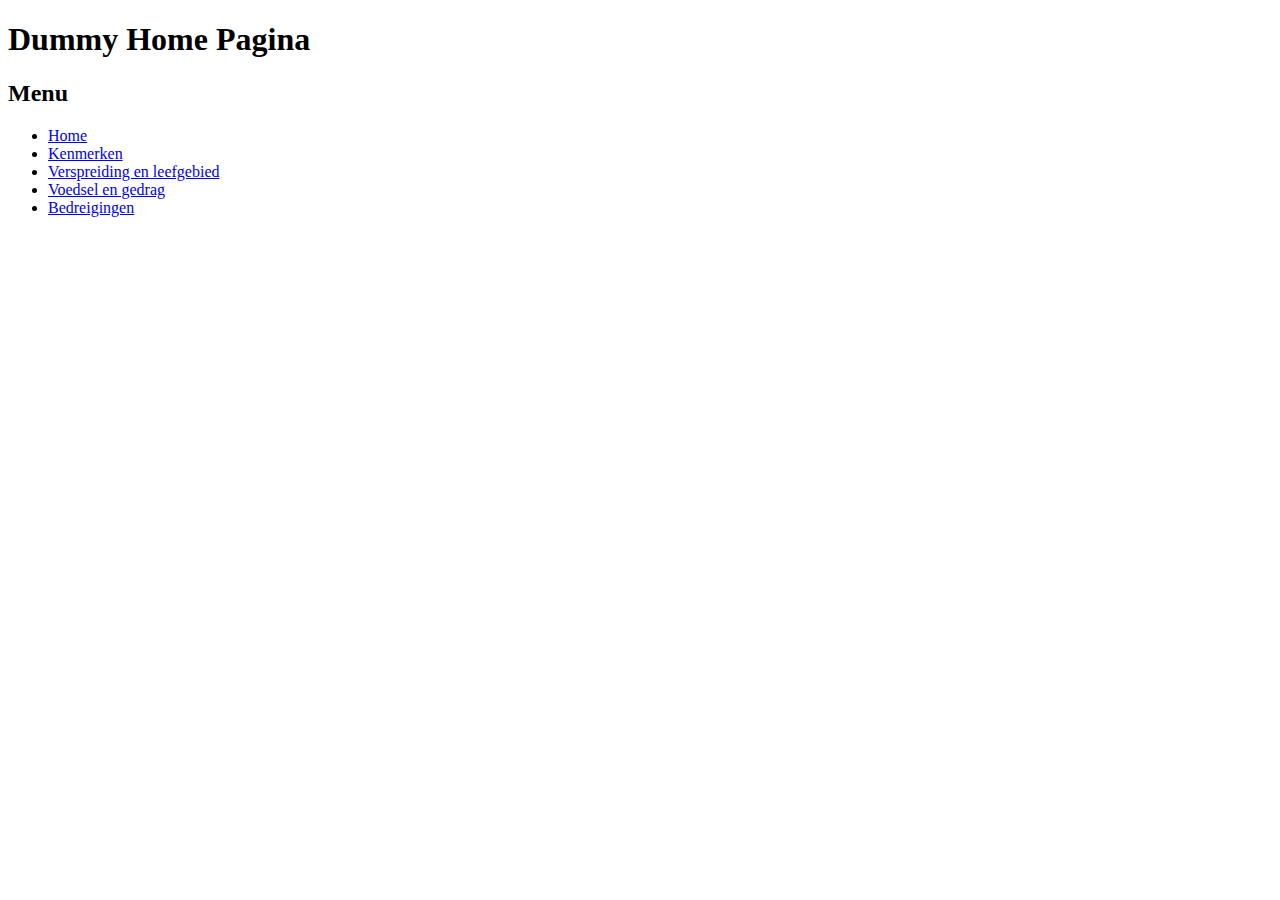
<file: index.html>
<!DOCTYPE html>
<html lang="nl">
<head>
    <meta charset="UTF-8">
    <title>Home Pagina</title>
</head>
<body>
<header>
    <h1>Dummy Home Pagina </h1>
    <nav>
        <h2>Menu</h2>
        <ul>
            <li><a href="index.html"> Home </a></li>
            <li><a href="html/kenmerken_hyena.html"> Kenmerken </a></li>
            <li><a href="html/verspreiding-gallerij.html"> Verspreiding en leefgebied </a></li>
            <li><a href="html/voedsel_en_gedrag.html"> Voedsel en gedrag </a></li>
            <li><a href="html/bedreigingen.html"> Bedreigingen </a></li>
        </ul>
    </nav>
</header>
<main></main>
</body>
</html>
</file>
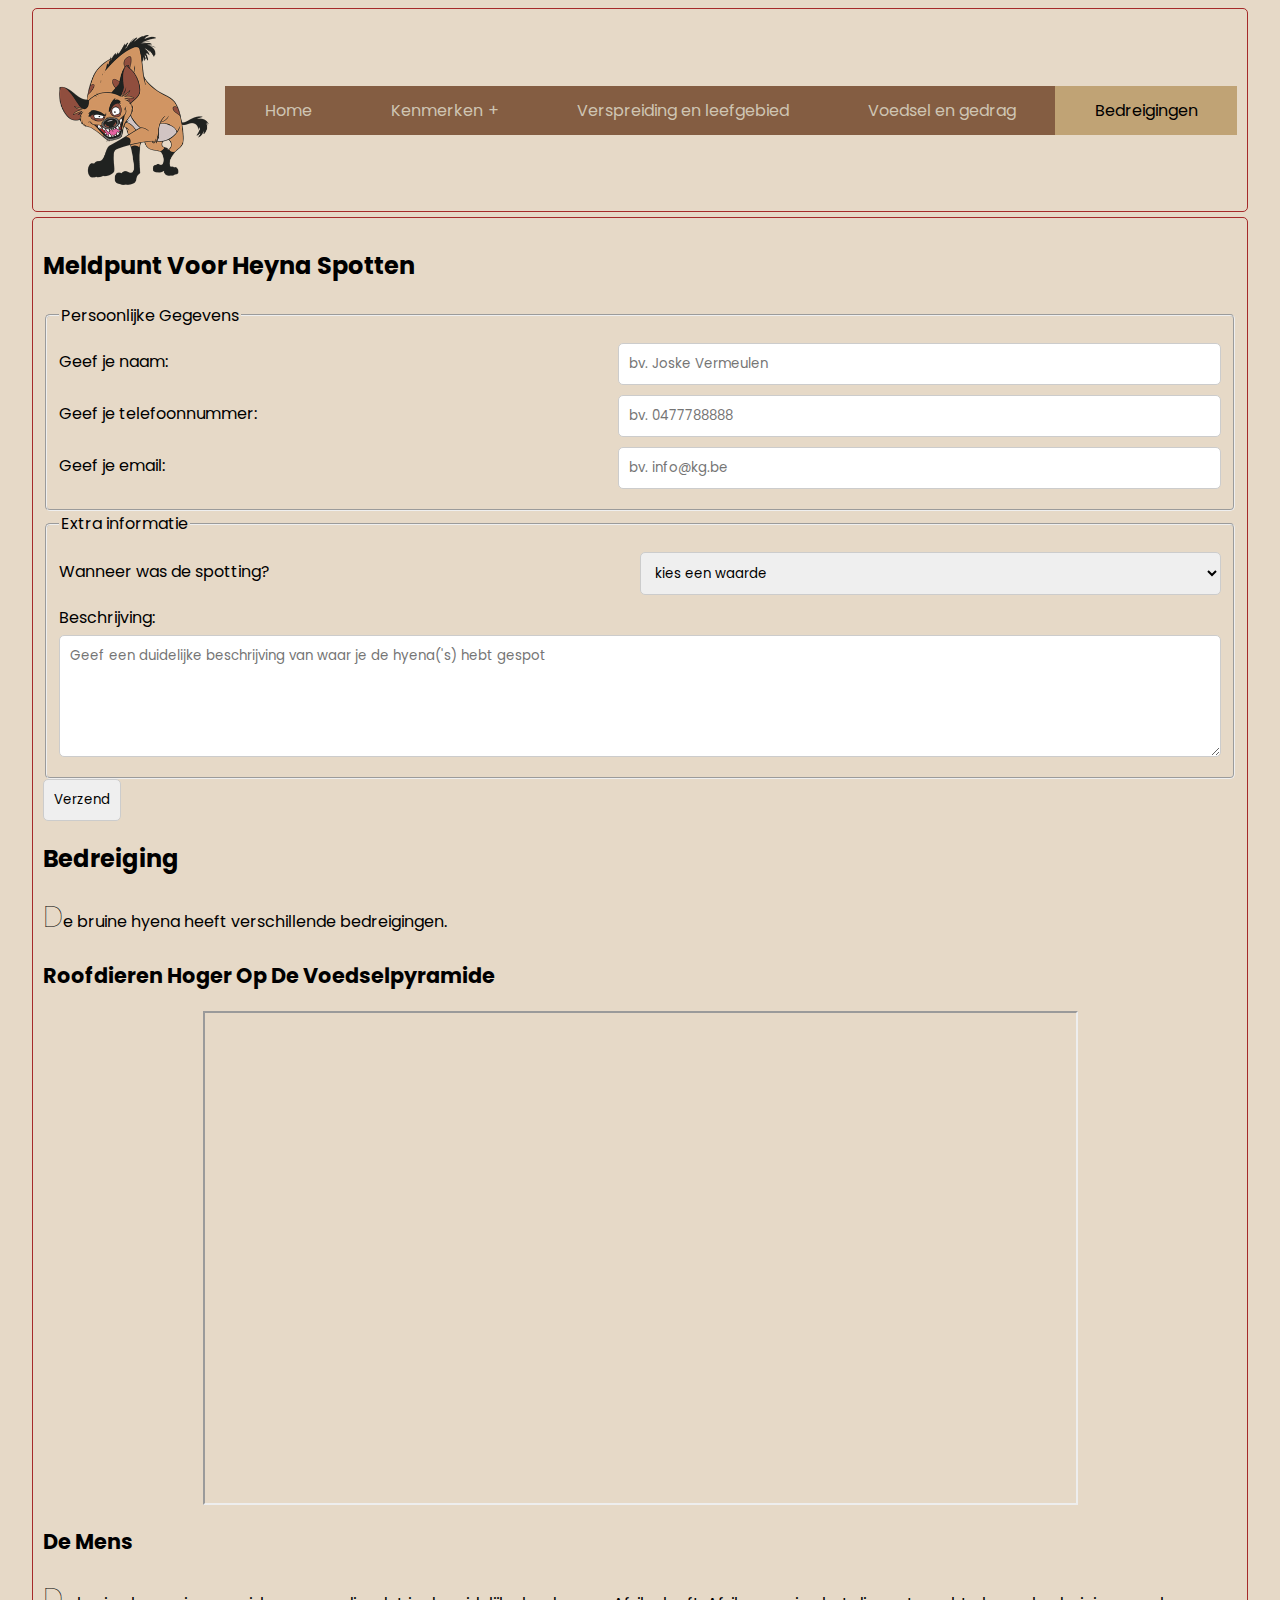
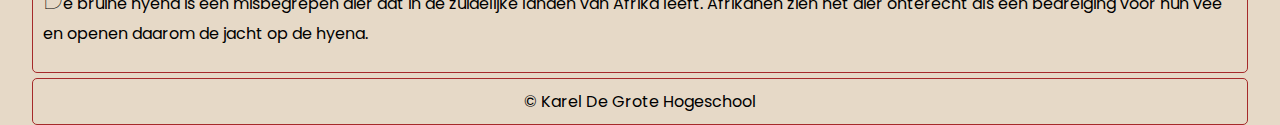
<file: html/bedreigingen.html>
<!DOCTYPE html>
<html lang="nl">
<head>
    <meta charset="UTF-8">
    <title>Bedreigingen Bruine Hyena</title>
    <link rel="stylesheet"
          href="https://fonts.googleapis.com/css2?family=Poppins:wght@200;400;500">
    <link rel="stylesheet" href="../css/site.css">
    <link rel="stylesheet" href="../css/bedreiging.css">
</head>
<body class="gridcontainer">
<header class="panel gheader">
    <h1 class="hiddenTitle">Pagina Bedreigingen</h1>
    <img id="logo" src="../media/hyena-logo.jpeg" alt="Logo Hyena"/>
    <nav id="menu">
        <h2 class="hiddenTitle">Menu</h2>
        <ul>
            <li>
                <a href="../index.html"> Home </a>
            </li>
            <li class="submenu">
                <a href="kenmerken_hyena.html">Kenmerken</a>
                <ul>
                    <li>
                        <a href="kenmerken_hyena.html#kenmerken">Kenmerken Bruine hyena</a>
                    </li>
                    <li>
                        <a href="kenmerken_hyena.html#fysiek">Fysieke kenmerken</a>
                    </li>
                    <li>
                        <a href="kenmerken_hyena.html#btw">By the way</a>
                    </li>
                </ul>
            </li>
            <li><a href="verspreiding-gallerij.html"> Verspreiding en leefgebied </a></li>
            <li><a href="../index.html"> Voedsel en gedrag </a></li>
            <li class="actief"> Bedreigingen</li>
        </ul>
    </nav>
</header>
<main class="panel gmain">
    <article>
        <h2>Meldpunt voor Heyna spotten</h2>
        <form action="bevestiging.html" method="get">
            <fieldset>
                <legend>Persoonlijke Gegevens</legend>
                <div>
                    <label for="naam">Geef je naam:</label>
                    <input type="text" id="naam" name="naam" placeholder="bv. Joske Vermeulen" required>
                </div>
                <div>
                    <label for="nummer">Geef je telefoonnummer:</label>
                    <input type="tel" id="nummer" name="nummer" pattern="^0?[1-9][0-9]{7,8}$"
                           placeholder="bv. 0477788888" required>
                </div>
                <div>
                    <label for="email">Geef je email:</label>
                    <input type="email" id="email" name="email" placeholder="bv. info@kg.be" required>
                </div>
            </fieldset>
            <fieldset>
                <legend>Extra informatie</legend>
                <div>
                    <label for="maand">Wanneer was de spotting?</label>
                    <select id="maand" name="maand">
                        <option>kies een waarde</option>
                        <optgroup label="winter">
                            <option value="december">december</option>
                            <option value="januari">januari</option>
                            <option value="februari">februari</option>
                        </optgroup>
                        <optgroup label="lente">
                            <option value="maart">maart</option>
                            <option value="april">april</option>
                            <option value="mei">mei</option>
                        </optgroup>
                        <optgroup label="zomer">
                            <option value="juni">juni</option>
                            <option value="juli">juli</option>
                            <option value="augustus">augustus</option>
                        </optgroup>
                        <optgroup label="herfst">
                            <option value="september">september</option>
                            <option value="oktober">oktober</option>
                            <option value="november">november</option>
                        </optgroup>
                    </select>
                </div>
                <div>
                    <label for="beschrijving">Beschrijving:</label>
                    <textarea id="beschrijving" name="beschrijving"
                              placeholder="Geef een duidelijke beschrijving van waar je de hyena('s) hebt gespot"></textarea>
                </div>
            </fieldset>

            <input type="submit" value="Verzend">
        </form>
    </article>

    <article>
        <h2>Bedreiging</h2>
        <p> De bruine hyena heeft verschillende bedreigingen.</p>
        <section>
            <h3>Roofdieren hoger op de voedselpyramide</h3>
            <iframe width="871" height="490" src="https://www.youtube.com/embed/lAfY-pVPzro"
                    allow="accelerometer; autoplay; clipboard-write; encrypted-media; gyroscope; picture-in-picture"
                    allowfullscreen></iframe>
        </section>
        <section>
            <h3>De mens</h3>
            <p>De bruine hyena is een misbegrepen dier dat in de zuidelijke landen van Afrika leeft.
                Afrikanen zien het dier onterecht als een bedreiging voor hun vee
                en openen daarom de jacht op de hyena.</p>
        </section>
    </article>
</main>

<footer class="panel gfooter"> &copy; Karel De Grote Hogeschool</footer>
</body>
</html>
</file>
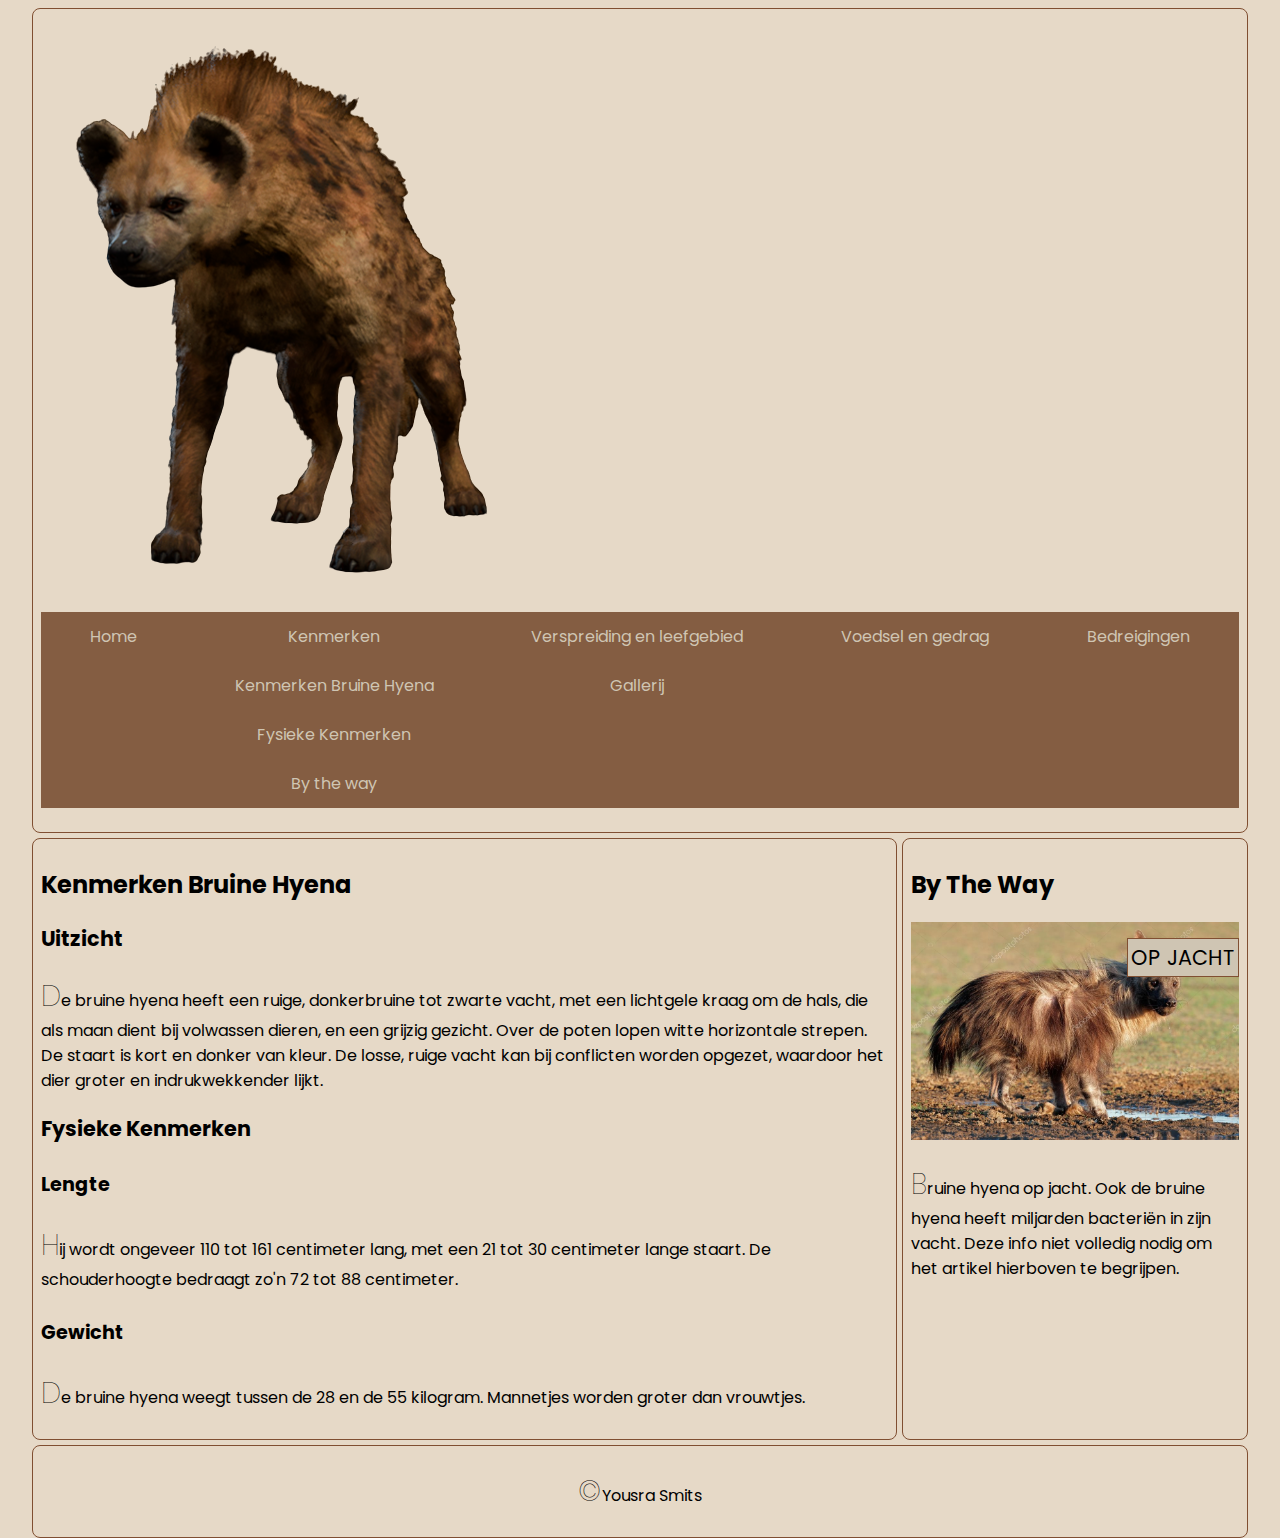
<file: html/kenmerken.html>
<!DOCTYPE html>
<html lang="nl">
<head>
    <meta charset="UTF-8">
    <title>Kenmerken </title>
    <link rel="stylesheet" href="../css/site.css">
    <link rel="stylesheet" href="../css/kenmerken.css">
    <link rel="preconnect" href="https://fonts.googleapis.com">
    <link rel="preconnect" href="https://fonts.gstatic.com" crossorigin>
    <link href="https://fonts.googleapis.com/css2?family=Poppins:ital,wght@0,100;0,200;0,300;0,400;0,500;0,600;0,700;0,800;0,900;1,100;1,200;1,300;1,400;1,500;1,600;1,700;1,800;1,900&display=swap"
          rel="stylesheet">
</head>
<body class="grid">
<header class="border gheader">
    <h1 class="hiddenTitle">Kenmerken</h1>
    <img src="../media/hyena.png" alt="Logo Hyena" id="logo">
    <nav id="menu">
        <h2 class="hiddenTitle">Menu</h2>
        <ul>
            <li><a href="../index.html">Home</a></li>
            <li class="active has-submenu"><a href="#">Kenmerken</a>
                <ul>
                    <li><a href="#kenmerken">Kenmerken Bruine Hyena</a></li>
                    <li><a href="#fysieke">Fysieke Kenmerken</a></li>
                    <li><a href="#Extra">By the way</a></li>
                </ul>
            </li>
            <li class="has-submenu"><a href="./verspreiding_leefgebied.html"> Verspreiding en leefgebied</a>
                <ul>
                    <li><a href="./verspreiding-gallerij.html">Gallerij</a></li>
                </ul>
            <li><a href="./voedsel_en_gedrag.html"> Voedsel en gedrag</a></li>
            <li><a href="./bedreigingen.html"> Bedreigingen</a></li>
        </ul>
    </nav>
</header>

<main class="border gmain">
    <article>
        <h2 id="kenmerken">Kenmerken Bruine Hyena</h2>
        <section>
            <h3>Uitzicht</h3>
            <p>
                De bruine hyena heeft een ruige, donkerbruine tot zwarte vacht, met een lichtgele kraag om de hals, die
                als maan dient bij volwassen dieren, en een grijzig gezicht. Over de poten lopen witte horizontale
                strepen. De staart is kort en donker van kleur. De losse, ruige vacht kan bij conflicten worden opgezet,
                waardoor het dier groter en indrukwekkender lijkt.
            </p>
        </section>
        <section>
            <h3 id="fysieke">Fysieke kenmerken</h3>
            <section>
                <h4>lengte</h4>
                <p>

                    Hij wordt ongeveer 110 tot 161 centimeter lang, met een 21 tot 30 centimeter lange staart. De
                    schouderhoogte bedraagt zo'n 72 tot 88 centimeter.
                </p>
            </section>
            <section>
                <h4>gewicht</h4>
                <p>
                    De bruine hyena weegt tussen de 28 en de 55 kilogram. Mannetjes worden groter dan vrouwtjes.
                </p>
            </section>
        </section>
    </article>
</main>
<aside class="border gaside">
    <h2>By the way</h2>

    <div class="img-label">
        <img src="../media/bruine-hyena.jpeg" alt="Afbeelding van bruine hyena met warrige manen"/>
        <span>Op jacht</span>
    </div>

    <p>
        Bruine hyena op jacht. Ook de bruine hyena heeft miljarden bacteriën in zijn vacht.
        Deze info niet volledig nodig om het artikel hierboven te begrijpen.
    </p>
</aside>
<footer class="border gfooter"><p>&copy;Yousra Smits</p></footer>
</body>
</html>
</file>
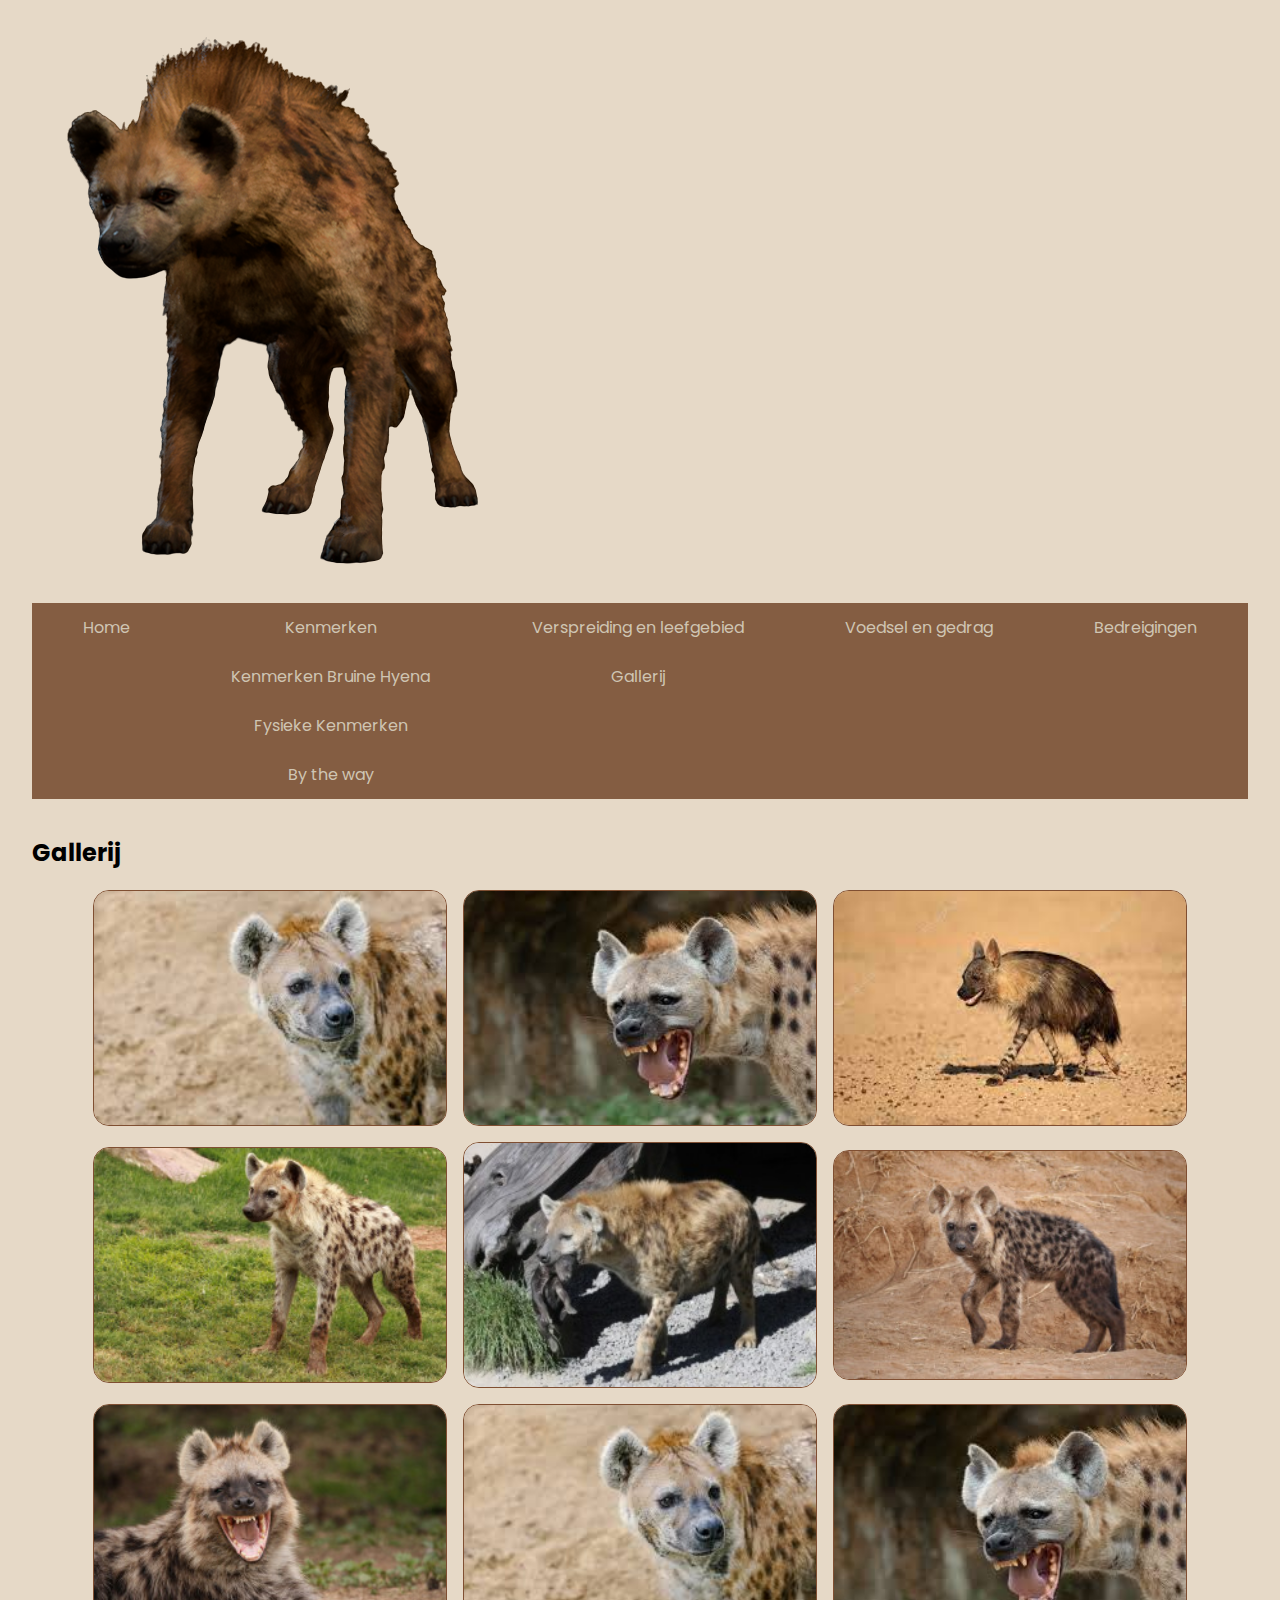
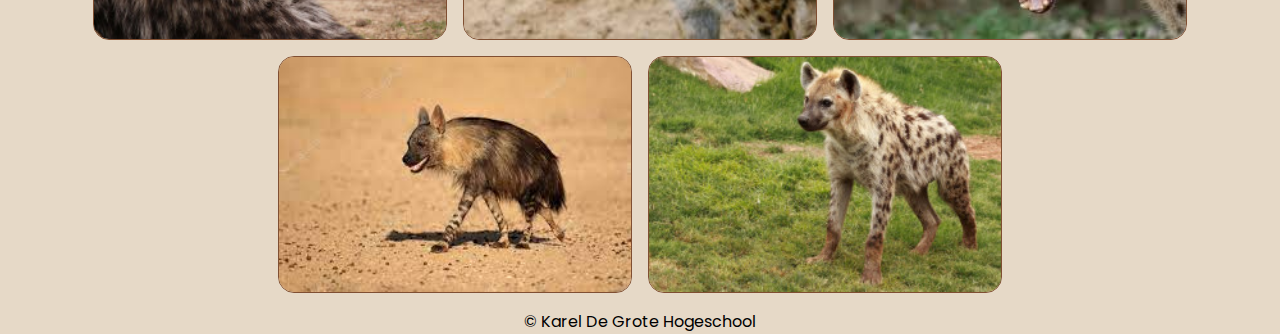
<file: html/verspreiding-gallerij.html>
<!DOCTYPE html>
<html lang="nl">
<head>
    <meta charset="UTF-8">
    <title>Kenmerken Bruine Hyena</title>
    <link rel="stylesheet"
          href="https://fonts.googleapis.com/css2?family=Poppins:wght@200;400;500">
    <link rel="stylesheet" href="../css/site.css">
    <link rel="stylesheet" href="../css/verspreiding.css">
</head>
<body class="">
<header class="">
    <h1 class="hiddenTitle">Pagina Kenmerken </h1>
    <img id="logo" src="../media/hyena.png" alt="Logo Hyena"/>
    <nav id="menu">
        <h2 class="hiddenTitle">Menu</h2>
        <ul>
            <li><a href="../index.html">Home</a></li>
            <li class="has-submenu"><a href="kenmerken.html">Kenmerken</a>
                <ul>
                    <li><a href="#kenmerken">Kenmerken Bruine Hyena</a></li>
                    <li><a href="#fysieke">Fysieke Kenmerken</a></li>
                    <li><a href="#Extra">By the way</a></li>
                </ul>
            </li>
            <li class="active has-submenu"><a href="./verspreiding_leefgebied.html"> Verspreiding en leefgebied</a>
                <ul>
                    <li><a href="./#">Gallerij</a></li>
                </ul>
            </li>
            <li><a href="./voedsel_en_gedrag.html"> Voedsel en gedrag</a></li>
            <li><a href="./bedreigingen.html"> Bedreigingen</a></li>
        </ul>
    </nav>
</header>
<main>
    <section class="foto-gallerij">
        <h2>Gallerij</h2>
        <ul>
            <li>
                <img src="../media/galerij/galerij1.jpg" alt="een foto van de bruine hyena">
            </li>
            <li>
                <img src="../media/galerij/galerij2.jpg" alt="een foto van de bruine hyena">
            </li>
            <li>
                <img src="../media/galerij/galerij3.jpg" alt="een foto van de bruine hyena">
            </li>
            <li>
                <img src="../media/galerij/galerij4.jpg" alt="een foto van de bruine hyena">
            </li>
            <li>
                <img src="../media/galerij/galerij5.jpg" alt="een foto van de bruine hyena">
            </li>
            <li>
                <img src="../media/galerij/galerij6.jpg" alt="een foto van de bruine hyena">
            </li>
            <li>
                <img src="../media/galerij/galerij7.jpg" alt="een foto van de bruine hyena">
            </li>
            <li>
                <img src="../media/galerij/galerij1.jpg" alt="een foto van de bruine hyena">
            </li>
            <li>
                <img src="../media/galerij/galerij2.jpg" alt="een foto van de bruine hyena">
            </li>
            <li>
                <img src="../media/galerij/galerij3.jpg" alt="een foto van de bruine hyena">
            </li>
            <li>
                <img src="../media/galerij/galerij4.jpg" alt="een foto van de bruine hyena">
            </li>
        </ul>
    </section>
</main>
<footer> &copy; Karel De Grote Hogeschool</footer>
</body>
</html>
</file>
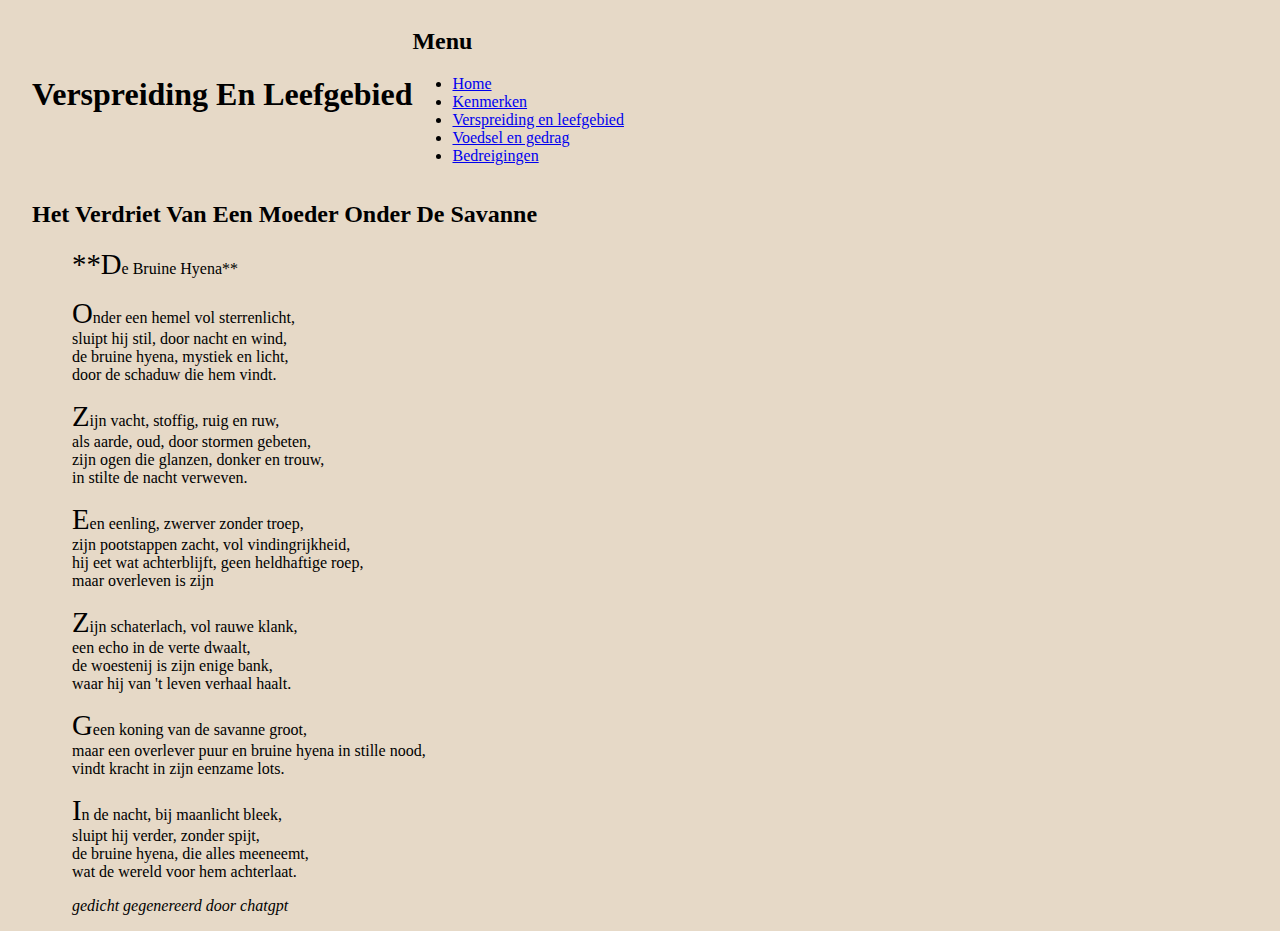
<file: html/verspreiding_leefgebied.html>
<!DOCTYPE html>
<html lang="nl">
<head>
    <meta charset="UTF-8">
    <title>Verspreiding en Leefgebied</title>
    <link rel="stylesheet" href="../css/site.css">
</head>
<body>
<header>
    <h1>Verspreiding en Leefgebied</h1>
    <nav>
        <h2>Menu</h2>
        <menu>
            <li><a href="../index.html">Home</a></li>
            <li><a href="./kenmerken.html"> Kenmerken</a></li>
            <li><a href="#"> Verspreiding en leefgebied</a></li>
            <li><a href="./voedsel_en_gedrag.html"> Voedsel en gedrag</a></li>
            <li><a href="./bedreigingen.html"> Bedreigingen</a></li>
        </menu>
    </nav>
</header>
<main>
    <article>
   <h2> Het verdriet van een moeder onder de savanne</h2>
   <blockquote>
   <p>
        **De Bruine Hyena**
    </p>
        <p>
        Onder een hemel vol sterrenlicht,<br>
        sluipt hij stil, door nacht en wind,<br>
        de bruine hyena, mystiek en licht,<br>
        door de schaduw die hem vindt.<br>
        </p>
        <p>

        Zijn vacht, stoffig, ruig en ruw,<br>
        als aarde, oud, door stormen gebeten,<br>
        zijn ogen die glanzen, donker en trouw,<br>
        in stilte de nacht verweven.<br>
        </p>
        <p>
        Een eenling, zwerver zonder troep,<br>
        zijn pootstappen zacht, vol vindingrijkheid,<br>
        hij eet wat achterblijft, geen heldhaftige roep,<br>
        maar overleven is zijn <br>
        </p>
        <p>
        Zijn schaterlach, vol rauwe klank,<br>
        een echo in de verte dwaalt,<br>
        de woestenij is zijn enige bank,<br>
        waar hij van 't leven verhaal haalt.<br>
        </p>
        <p>
        Geen koning van de savanne groot,<br>
        maar een overlever puur en bruine hyena in stille nood,<br>
        vindt kracht in zijn eenzame lots.<br>
        </p>
        <p>
        In de nacht, bij maanlicht bleek,<br>
        sluipt hij verder, zonder spijt,<br>
        de bruine hyena, die alles meeneemt,<br>
        wat de wereld voor hem achterlaat.<br>
        </p>
        <cite>gedicht gegenereerd door chatgpt</cite>
    </blockquote>
    </article>
</main>

</body>
</html>
</file>
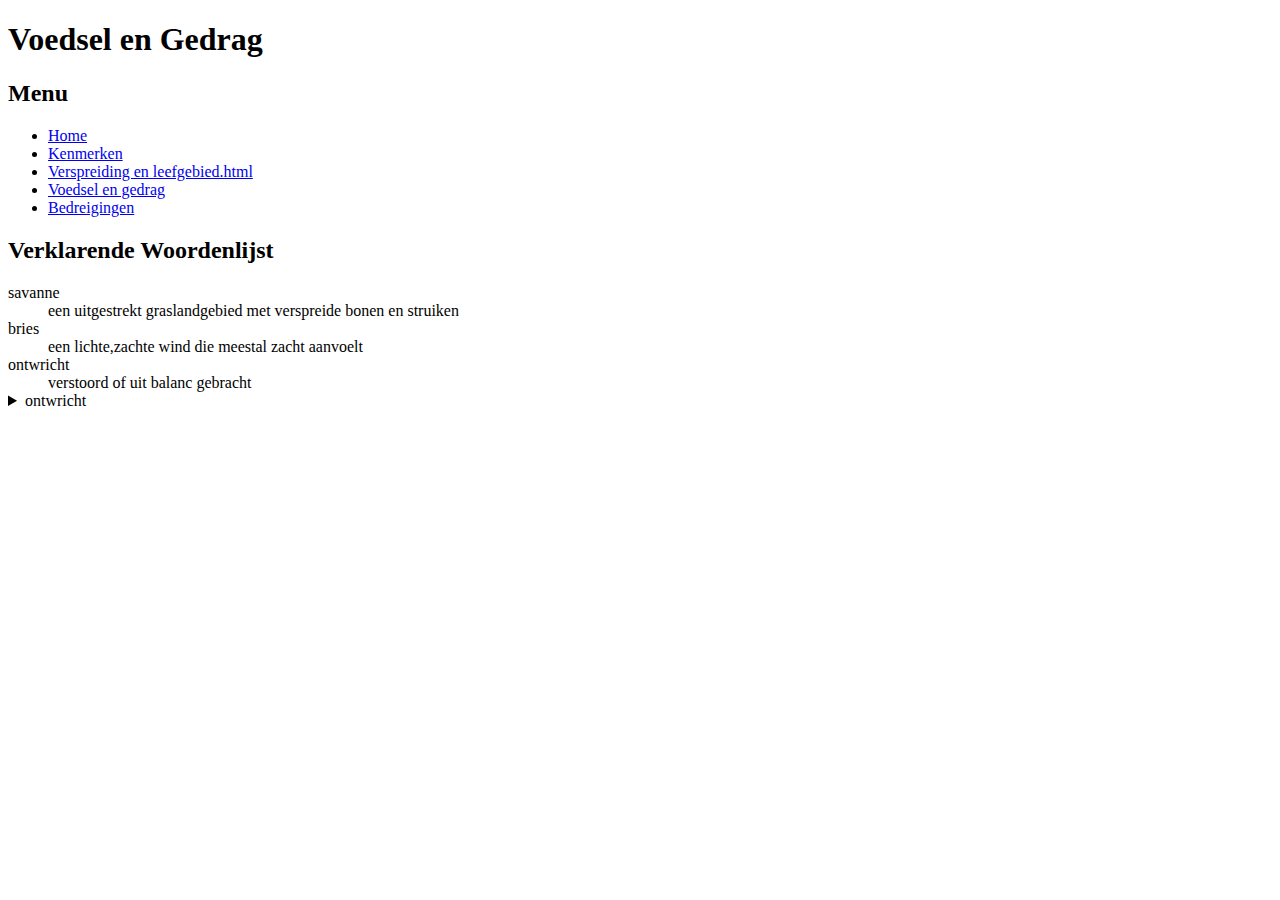
<file: html/voedsel_en_gedrag.html>
<!DOCTYPE html>
<html lang="nl">
<head>
    <meta charset="UTF-8">
    <title>Title</title>
</head>
<body>
<header>
    <h1>Voedsel en Gedrag</h1>
    <nav>
        <h2>Menu</h2>
        <menu>
            <li><a href="../index.html">Home</a></li>
            <li><a href="./kenmerken.html"> Kenmerken</a></li>
            <li><a href="./verspreiding_leefgebied.html"> Verspreiding en leefgebied.html</a></li>
            <li><a href="./voedsel_en_gedrag.html"> Voedsel en gedrag</a></li>
            <li><a href="./bedreigingen.html"> Bedreigingen</a></li>
        </menu>
    </nav>
</header>
<main>
    <section>
        <h2>Verklarende Woordenlijst</h2>
        <d>
            <dt>savanne</dt>
            <dd>een uitgestrekt graslandgebied met verspreide bonen en struiken</dd>
            <dt>bries</dt>
            <dd>een lichte,zachte wind die meestal zacht aanvoelt</dd>
            <dt>ontwricht</dt>
            <dd>verstoord of uit balanc gebracht</dd>
        </d>
        <details>
            <summary>
                ontwricht
            </summary>
            <p>verstoort of uit balanc gebracht</p>
        </details>
    </section>
</main>

</body>
</html>
</file>
<file: css/site.css>
/*kleurpalet:*/
/*!*https://coolors.co! --> cool feature from photo*/

/* CSS HEX */
:root {
    --backgrd: #e6d9c7;
    --ecru: #a89c68;
    --cafe-au-lait: #a77d5b;
    --coyote-brown: #845d42;
    --bone: #cfc5b3;
    --camel: #bc9767;
    --russet: #804f32;
    --light-french-beige: #c0a375;
}

/*Algemene eigenschappen*/
body {
    background-color: var(--backgrd);
    font-family: 'Poppins', serif;
    font-size: 16px;
    width: 95%;
    margin: auto;
    padding-top: .5em;
}

h1, h2, h3, h4 {
    text-transform: capitalize;
}

h1 {
    font-size: 2em;
}

h2 {
    font-size: 1.5em;
    /*text-decoration: wavy underline black 1px;*/
}

h3 {
    font-size: 1.3em;
}

h4 {
    font-size: 1.2em;
}

footer {
    text-align: center;
}

/*Titels verbergen*/
.hiddenTitle {
    position: absolute;
    width: 1px;
    height: 1px;
    overflow: hidden;
    left: -10000px;
}

nav#menu ul li a:hover {
    color: var(--coyote-brown);
}

p::first-letter {
    font-size: 180%;
    font-weight: lighter;
}

/*p::after {*/
/*   content: "<einde paragraaf>";*/
/*    font-family: monospace;*/
/*}*/

/*!*
==============
Styling menu*!
==============
*/

/*!*Voorlopig submenu's verbergen*!*/
#menu .submenu ul {
    display: none;
}


/*!*Algemene eigenschappen*!*!*/
#menu ul {
    list-style: none;
    padding-left: 0;
}

#menu ul li {
    background-color: var(--coyote-brown);
    box-sizing: border-box;
}

#menu li a {
    text-decoration: none;
    color: var(--bone);
}


/*!*hover menu item*!*/
#menu li:hover {
    background-color: var(--camel);
}

/*!* menu: regular css *!*/
/*#menu > ul  {*/
/*    !*door de opbouw van de menustructuur staat er nog een spatie in de ul,*/
/*    hierdoor kunnen we niet 100 procent stylen*!*/
/*    font-size: 0;*/
/*}*/

/*#menu > ul > li {*/
/*    display: inline-block;*/
/*    vertical-align: top;*/
/*    width: 20%;*/
/*    font-size: 1rem;*/
/*}*/

/*#menu ul li {*/
/*    text-align: center;*/
/*}*/


#logo {
    padding: 1em;
}

#menu li {
    /*dit doen we omdat het a element het lijstelement zou vullen, door het wat extra volume te geven vult dit gemakkelijker op.*/
}


/* menu: flexbox */
#menu > ul {
    display: flex;
    justify-content: space-around;
}

#menu > ul > li {
    /*    !*justify-content: stretch;*! !* 'stretch' -> niet bruikbaar in flexbox!  => flex-items -> flex-grow! *!*/
    flex-grow: 1;
}

#menu ul li a {
    text-align: center;
    display: block;
    padding: 0.75em 1em;
}


/*!*Het actieve menu item*!*/
#menu > ul .actief {
    background-color: var(--light-french-beige);
    padding: 0.75em 1em; /*nodig omdat dit geen stylieng via de a tag krijgt*/
    text-align: center;
}

#menu > ul .actief a {
    color: var(--coyote-brown);
}

/*!** Aanduiden dat er een submenu is **!*/
.submenu > a::after,
.submenu.actief::after {
    content: '+';
    padding-left: 5px; /* afstand tov gewone link-tekst */
}

/*!** Submenu's pas tonen bij hover **!*/
#menu .submenu ul {
    display: none;
}

#menu .submenu ul li a {
    color: var(--bone);
}

#menu .submenu:hover ul {
    display: flex; /* of: display: block; */
    flex-direction: column;
}

/** Submenu als overflow **/
/* enkel niveau 2 absolute tov niveau 1 */
#menu .submenu {
    position: relative;
}

#menu .submenu > ul {
    position: absolute;
    left: 0;
    top: 100%;
    width: 100%;
}

/*Als we nog tijd hebben*/
/*ervoor zorgen dat het menu naast het logo komt*/
header {
    display: flex;
    flex-direction: row;
    align-items: center;
    flex-wrap: wrap;
}

nav {
    flex-grow: 1;
}

.bordered {
    border: 1px solid var(--russet);
    padding: .5rem;
    border-radius: .5rem;
}


.img-label {
    position: relative;
}

.img-label span {
    position: absolute;
    display: block;
    right: 0;
    top: 1rem;
    padding: 0 .2rem;
    font-size: 130%;
    background-color: var(--bone);
    border: 1px solid var(--russet);
    border-right-width: 0;
    text-transform: uppercase;
    transition: font-size 0.3s;
}


.img-label:hover span {
    font-size:200%;
}

/*** Youtube-film en klikbare afbeelding ***/
/*=========================================*/
iframe {
    display: block;
    margin-left: auto;
    margin-right: auto;
    max-width: 100%;
}
</file>
<file: css/bedreiging.css>
/*https://css-tricks.com/snippets/css/complete-guide-grid/*/
/*==============*/
body {
    width: 95%;
    margin-left: auto;
    margin-right: auto;
    /* extra: achtergrond met kleurovergang */
    /*background-image: linear-gradient(90deg, var(--backgrd), lightskyblue);*/
}

.gheader {
    grid-area: header;
}

.gmain {
    grid-area: main;
}

.gfooter {
    grid-area: footer;
}

.gridcontainer {
    display: grid;
    grid-template-columns: 5fr 2fr;
    grid-template-rows: auto;
    grid-template-areas:
    "header header"
    "main main"
    "footer footer";

    grid-gap: 5px;
}

.panel {
    border-radius: 5px;
    border: solid brown 1px;
    padding: 10px;
}

/*** Formulier ***/
/*===============*/
/***** Start hier de CSS voor Bedreiging: Formulier spotting *****/

fieldset {
    border-radius: 5px;
}

fieldset div {
    display: flex;
    flex-direction: row;
    justify-content: space-between;
    margin: 10px 0;
    flex-wrap: wrap;
    align-items: center;
}

fieldset div input, fieldset div select {
    flex-grow: 1;
    max-width: 50%;
}

input, textarea, select{
    font-family: "Poppins", sans-serif;
    border: 1px solid #ccc;
    border-radius: 5px;
    padding: 10px;
}

fieldset div label {
    margin-bottom: 5px;
}

fieldset div textarea{
    width: 100%;
    height: 100px;
}
</file>
<file: css/kenmerken.css>
.grid {
    display: grid;
    grid-gap: 5px;
    grid-template-columns: 5fr 2fr;
    grid-template-areas:
            "header header"
            "main aside"
            "footer footer";
}

.border {
    border-radius: .5rem;
    border: 1px solid var(--russet);
    padding: .5rem;
}

.gheader {
    grid-area: header ;
}

.gmain {
    grid-area: main;
}

.gaside {
    grid-area: aside;
}

.gfooter {
    grid-area: footer;
    text-align: center;
}

aside img{
    width: 100%;
}

/* img-label */
.img-label {
    position: relative;
}

.img-label span {
    display: block;
    position: absolute;
    top: 1rem;
    right: 0;

    padding: 3px;

    font-size: 130%;
    background-color: var(--bone);
    border: var(--russet) solid 1px;

    text-transform: uppercase;

    transition: transform 300s ease-out;

}

.img-label:hover span {
    transform: scale(10) rotate(360000deg);
    /*transform-origin: top right;*/
}
</file>
<file: css/verspreiding.css>
/* Hier scrijf je je css voor de flexbox oefenging: */

.foto-gallerij ul{
    display: flex;
    flex-wrap: wrap;
    list-style-type: none;
    padding: 0;

    gap: 1rem;

    align-content: center;
    justify-content: center;

    align-items: center;
    justify-items: center;
}

.foto-gallerij li{
    width: 100%;
    max-width: 22rem;
    min-width: 300px;

    border-radius: 1rem;
    border: 1px solid var(--russet);
    overflow: hidden;
}

.foto-gallerij img{
    display: block;
    width: 100%;
    height: 100%;
}
</file>
